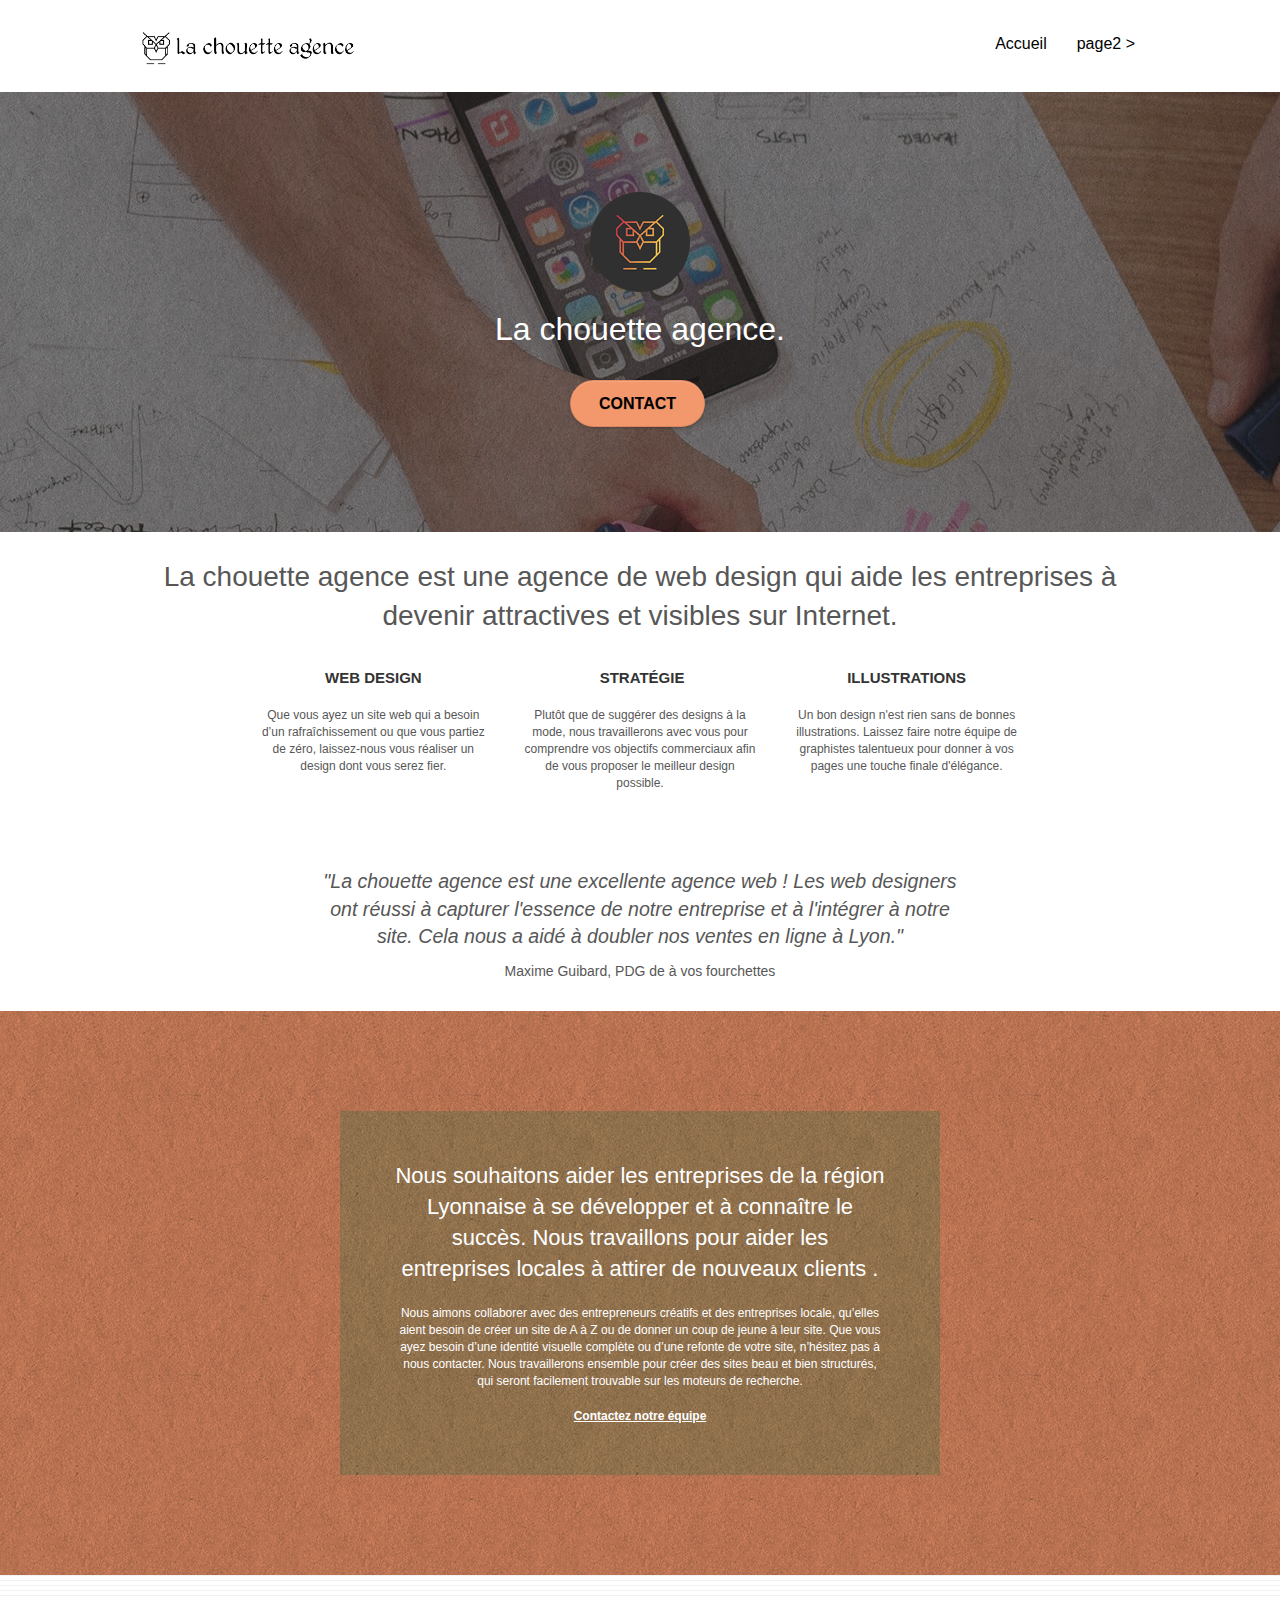
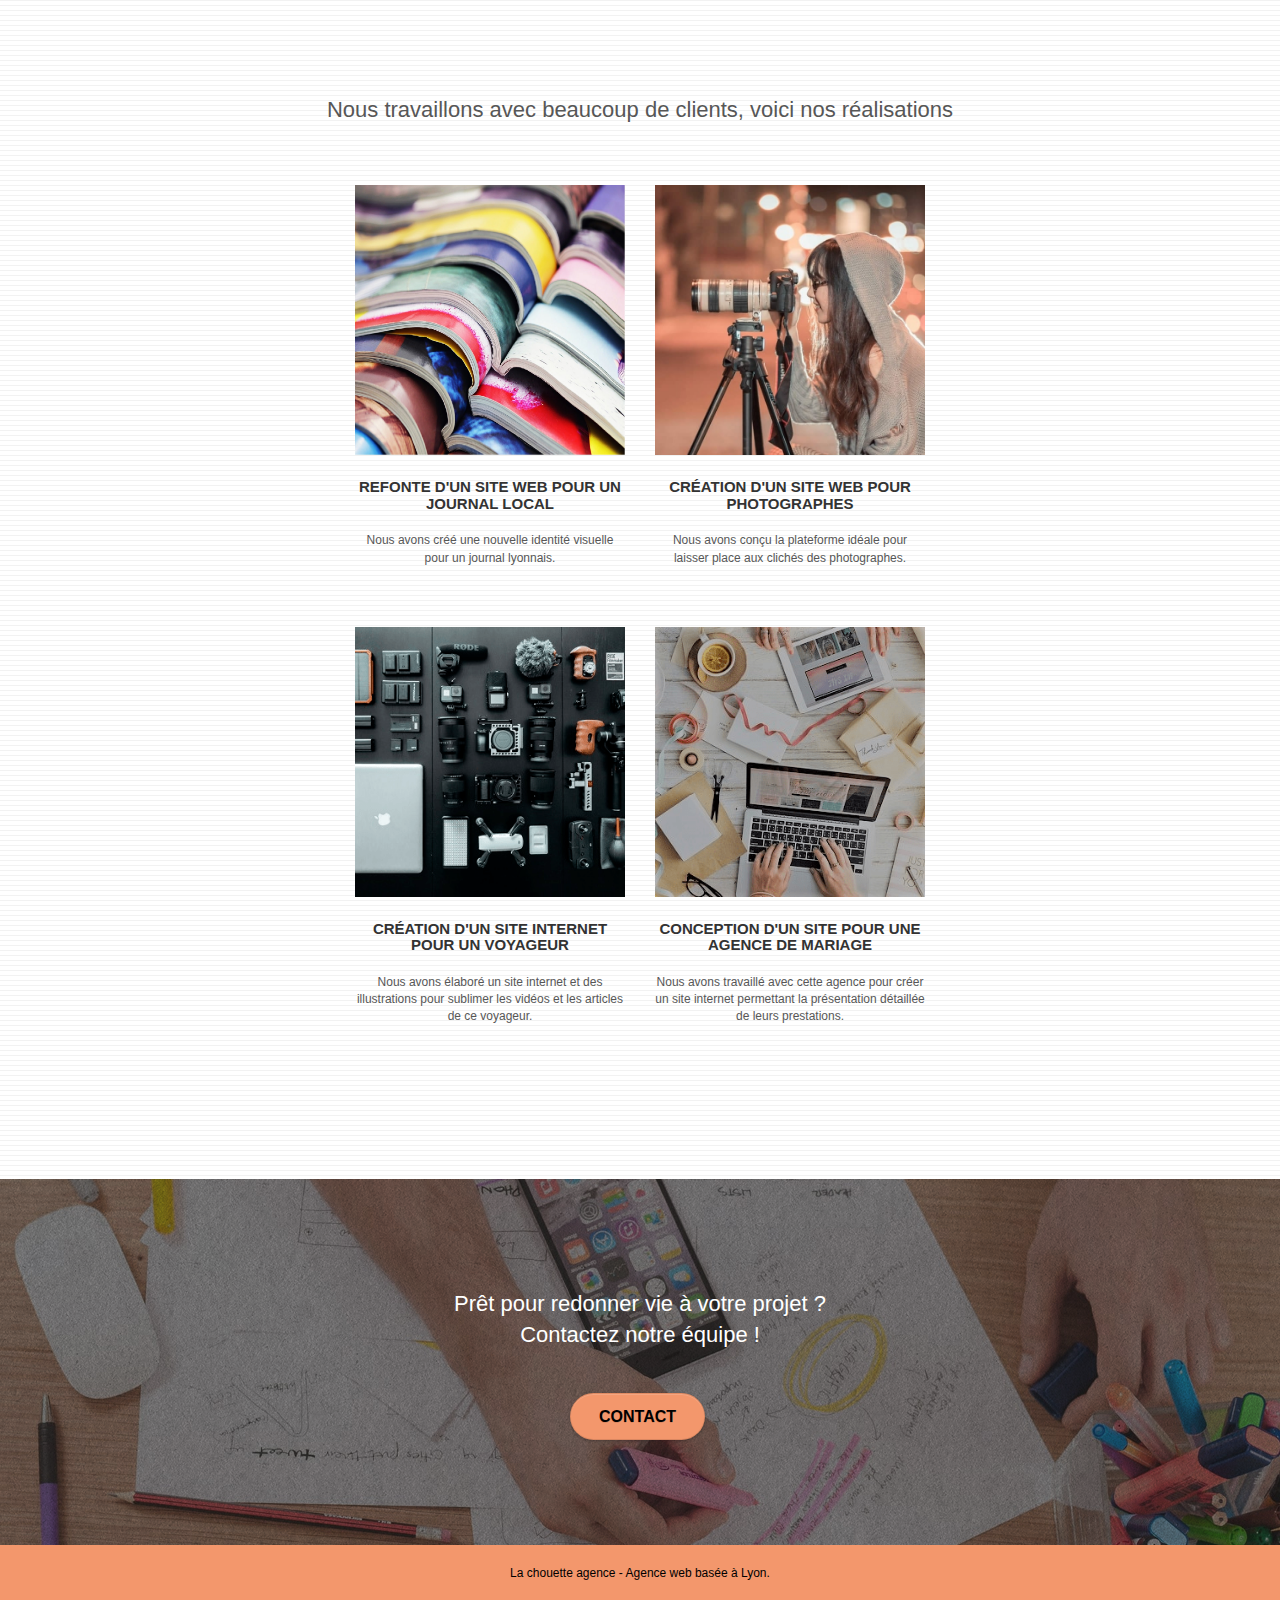
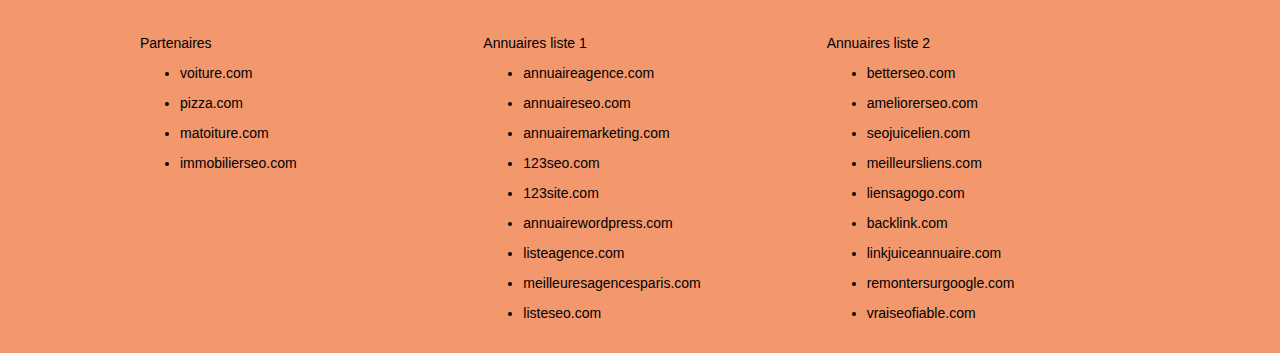
<file: index.html>
<!DOCTYPE html>
<html lang="fr">
  <head>
    <meta charset="utf-8" />
    <meta
      name="keywords"
      content="seo, google, site web, site internet, agence design paris, agence design, agence design,agence design,agence design,agence design,agence design,agence design,agence design,agence design"
    />
    <meta
      name="viewport"
      content="width=device-width, initial-scale=1.0, viewport-fit=cover"
    />
    <link rel="shortcut icon" type="image/png" href="favicon.jpg" />

    <link rel="stylesheet" type="text/css" href="./css/bootstrap.css" />
    <link rel="stylesheet" type="text/css" href="style.css" />
    <link
      rel="preload"
      rel="stylesheet"
      type="text/css"
      href="./css/font-awesome.css"
    />
    <link
      rel="preload"
      rel="stylesheet"
      type="text/css"
      href="./css/et-line.css"
    />

    <script src="./js/jquery-2.1.0.js" async></script>
    <script src="./js/bootstrap.js" async></script>
    <script src="./js/blocs.js" async></script>
    <script src="./js/jquery.touchSwipe.js" defer></script>
    <script src="./js/gmaps.js" async></script>
    <meta
      name="description"
      content="À la recherche d'une agence spécialisée en web design ? Ne cherchez plus ! La chouette agence est spécialisée en web design et création de sites web depuis + de 20 ans !"
    />
    <!-- Meta Description -->

    <title>Agence Web Design n°1 à Lyon | La chouette agence</title>

    <!-- Analytics -->

    <!-- Analytics END -->
  </head>
  <body>
    <!-- Principal conteneur -->
    <div class="page-container">
      <!-- bloc-0 -->
      <div class="bloc bgc-white l-bloc" id="bloc-0">
        <div class="container bloc-sm">
          <nav class="navbar row">
            <div class="navbar-header">
              <a class="navbar-brand" href="index.html"
                ><img
                  src="img/la-chouette-agence.png"
                  alt="paris web design logo agence web meilleure agence"
                  height="40"
              /></a>
              <button
                id="nav-toggle"
                type="button"
                class="ui-navbar-toggle navbar-toggle"
                data-toggle="collapse"
                data-target=".navbar-1"
              >
                <span class="sr-only">Toggle navigation</span
                ><span class="icon-bar"></span><span class="icon-bar"></span
                ><span class="icon-bar"></span>
              </button>
            </div>
            <div class="collapse navbar-collapse navbar-1 special-dropdown-nav">
              <ul class="site-navigation nav navbar-nav">
                <li>
                  <a href="index.html">Accueil</a>
                </li>
                <li></li>
                <li>
                  <a href="page2.html">page2 &gt;</a>
                </li>
              </ul>
            </div>
          </nav>
        </div>
      </div>
      <!-- bloc-0 END -->

      <!-- bloc-1-presentation -->
      <div
        class="
          bloc
          bgc-dark-slate-blue
          bg-banniere
          d-bloc
          bg-t-edge
          bloc-bg-texture
          texture-paper
          b-parallax
        "
        id="bloc-1-hero"
      >
        <div class="container bloc-lg">
          <div class="row tight-width-whitespace">
            <div class="col-sm-12">
              <img
                src="img/logo.png"
                class="center-block image-resize-mode"
                width="100"
                alt="La chouette agence, agence web paris, création logo paris"
              />
              <h1 class="text-center hero-bloc-text tc-white">
                La chouette agence.
              </h1>
              <div class="text-center">
                <a
                  href="page2.html"
                  class="
                    btn btn-lg btn-clean btn-rd
                    cta-hero
                    btn-atomic-tangerine
                  "
                  id="cta-hero"
                  >Contact</a
                >
              </div>
            </div>
          </div>
        </div>
      </div>
      <!-- bloc-1-presentation END -->

      <!-- bloc-2-services -->
      <div class="bloc bgc-white l-bloc" id="bloc-2-services">
        <div class="container">
          <div class="row">
            <div class="col-sm-12 text-center">
              <h2 class="description-title">
                La chouette agence est une agence de web design qui aide les
                entreprises à devenir attractives et visibles sur Internet.
              </h2>
            </div>
          </div>
          <div class="row voffset-lg med-width-whitespace">
            <div class="col-sm-4">
              <div class="text-center">
                <span
                  class="
                    et-icon-browser
                    sm-shadow
                    icon-dark-slate-blue
                    icons
                    icon-lg
                  "
                ></span>
              </div>
              <h3 class="mg-md text-center">Web design</h3>
              <p class="text-center">
                Que vous ayez un site web qui a besoin d&rsquo;un
                rafraîchissement ou que vous partiez de zéro, laissez-nous vous
                réaliser un design dont vous serez fier.
              </p>
            </div>
            <div class="col-sm-4">
              <div class="text-center">
                <span
                  class="
                    et-icon-presentation
                    sm-shadow
                    icon-dark-slate-blue
                    icons
                    icon-lg
                  "
                ></span>
              </div>
              <h3 class="mg-md text-center">&nbsp;Stratégie</h3>
              <p class="text-center">
                Plutôt que de suggérer des designs à la mode, nous travaillerons
                avec vous pour comprendre vos objectifs commerciaux afin de vous
                proposer le meilleur design possible.<br />
              </p>
            </div>
            <div class="col-sm-4">
              <div class="text-center">
                <span
                  class="
                    et-icon-edit
                    sm-shadow
                    icon-dark-slate-blue
                    icons
                    icon-lg
                  "
                ></span>
              </div>
              <h3 class="mg-md text-center">Illustrations</h3>
              <p class="text-center">
                Un bon design n'est rien sans de bonnes illustrations. Laissez
                faire notre équipe de graphistes talentueux pour donner à vos
                pages une touche finale d'élégance.
              </p>
            </div>
          </div>
          <div class="row voffset">
            <div class="col-xs-12 col-md-8 col-md-offset-2 text-center">
              <p class="citation">
                "La chouette agence est une excellente agence web ! Les web
                designers ont réussi à capturer l'essence de notre entreprise et
                à l'intégrer à notre site. Cela nous a aidé à doubler nos ventes
                en ligne à Lyon."
              </p>
              <p class="citation_author">
                Maxime Guibard, PDG de à vos fourchettes
              </p>
            </div>
          </div>
        </div>
      </div>
      <!-- bloc-2-services END -->

      <!-- bloc-3-what-i-do -->
      <div
        class="
          bloc
          tc-white
          bgc-atomic-tangerine
          bg-presentation
          d-bloc
          bloc-bg-texture
          texture-paper
          b-parallax
        "
        id="bloc-3-what-i-do"
      >
        <div class="container bloc-lg">
          <div class="row tight-width-whitespace black-background">
            <div class="col-sm-12">
              <h2 class="mg-md text-center tc-white">
                Nous souhaitons aider les entreprises de la région Lyonnaise à
                se développer et à connaître le succès. Nous travaillons pour
                aider les entreprises locales à attirer de nouveaux clients .<br />
              </h2>
              <p class="text-center white">
                Nous aimons collaborer avec des entrepreneurs créatifs et des
                entreprises locale, qu’elles aient besoin de créer un site de A
                à Z ou de donner un coup de jeune à leur site. Que vous ayez
                besoin d’une identité visuelle complète ou d’une refonte de
                votre site, n’hésitez pas à nous contacter. Nous travaillerons
                ensemble pour créer des sites beau et bien structurés, qui
                seront facilement trouvable sur les moteurs de recherche.
                <br /><br /><a class="ltc-white bold-link" href="page2.html"
                  >Contactez notre équipe</a
                ><br />
              </p>
            </div>
          </div>
        </div>
      </div>
      <!-- bloc-3-what-i-do END -->

      <!-- bloc-4-portfolio -->
      <div
        class="bloc bgc-white bg-lines-h2-bg bg-repeat l-bloc"
        id="bloc-4-portfolio"
      >
        <div class="container bloc-lg">
          <div class="row">
            <div class="col-sm-12 text-center">
              <h2>
                Nous travaillons avec beaucoup de clients, voici nos
                réalisations
              </h2>
            </div>
          </div>
          <div class="row tight-width-whitespace portfolio-row">
            <div class="col-sm-6">
              <a
                href="#"
                data-lightbox="img/1.jpg"
                data-gallery-id="gallery-1"
                data-caption="Refonte d'un site web pour un journal local"
                data-frame="snapshot-lb"
                ><img
                  src="img/1.jpg"
                  alt="paris web design logo agence web meilleure agence et refonte site web journal"
                  class="img-responsive portfolio-thumb"
              /></a>
              <h3 class="mg-md text-center">
                Refonte d'un site web pour un journal local
              </h3>
              <p class="text-center">
                Nous avons créé une nouvelle identité visuelle pour un journal
                lyonnais.
              </p>
            </div>
            <div class="col-sm-6">
              <a
                href="#"
                data-lightbox="img/2.jpg"
                data-gallery-id="gallery-1"
                data-caption="Création d'un site web pour photographes"
                data-frame="snapshot-lb"
                ><img
                  src="img/2.jpg"
                  class="img-responsive portfolio-thumb"
                  alt="paris web design logo agence web meilleure agence, Création d'un site web pour photographes"
              /></a>
              <h3 class="mg-md text-center">
                Création d'un site web pour photographes
              </h3>
              <p class="text-center">
                Nous avons conçu la plateforme idéale pour laisser place aux
                clichés des photographes.
              </p>
            </div>
          </div>
          <div class="row tight-width-whitespace portfolio-row">
            <div class="col-sm-6">
              <a
                href="#"
                data-lightbox="img/3.png"
                data-gallery-id="gallery-1"
                data-caption="Création d'un site internet pour un voyageur"
                data-frame="snapshot-lb"
                ><img
                  src="img/3.png"
                  class="img-responsive portfolio-thumb"
                  alt="paris web design logo agence web meilleure agence, Création d'un site web pour voyageur"
              /></a>
              <h3 class="mg-md text-center">
                Création d'un site internet pour un voyageur
              </h3>
              <p class="text-center">
                Nous avons élaboré un site internet et des illustrations pour
                sublimer les vidéos et les articles de ce voyageur.
              </p>
            </div>
            <div class="col-sm-6">
              <a
                href="#"
                data-lightbox="img/4.png"
                data-gallery-id="gallery-1"
                data-caption="Conception d'un site pour une agence de mariage"
                data-frame="snapshot-lb"
                ><img
                  src="img/4.png"
                  class="img-responsive portfolio-thumb"
                  alt="paris web design logo agence web meilleure agence, Création d'un site web pour agence de mariage"
              /></a>
              <h3 class="mg-md text-center">
                Conception d'un site pour une agence de mariage
              </h3>
              <p class="text-center">
                Nous avons travaillé avec cette agence pour créer un site
                internet permettant la présentation détaillée de leurs
                prestations.
              </p>
            </div>
          </div>
        </div>
      </div>
      <!-- bloc-4-portfolio END -->

      <!-- bloc-5-cta -->
      <div
        class="
          bloc
          bgc-dark-slate-blue
          bg-banniere
          d-bloc
          bloc-bg-texture
          texture-paper
        "
        id="bloc-5-cta"
      >
        <div class="container bloc-lg">
          <div class="row">
			  <div class="col-sm-12"><h2 class="mg-md text-center tc-white">
              Prêt pour redonner vie à votre projet ?<br />Contactez notre
              équipe !
            </h2></div>
            
            <div class="col-sm-12 text-center">
              <a
                href="page2.html"
                class="
                  btn btn-atomic-tangerine btn-clean btn-rd btn-lg
                  cta-hero
                "
                >Contact</a
              >
            </div>
          </div>
        </div>
      </div>
      <!-- bloc-5-cta END -->

      <!-- Footer - bloc-8 -->
      <div class="bloc bgc-atomic-tangerine d-bloc" id="bloc-8">
        <div class="container bloc-sm">
          <div class="row">
            <div class="col-sm-12">
              <p class="text-center black">
                La chouette agence - Agence web basée à Lyon.<br />
              </p>
              <div class="row row-no-gutters social">
                <div class="col-sm-3">
                  <div class="text-center">
                    <a class="social" href="index.html"
                      ><span class="fa fa-twitter icon-md"></span
                    ></a>
                  </div>
                </div>
                <div class="col-sm-3">
                  <div class="text-center">
                    <a class="social" href="index.html"
                      ><span class="fa fa-facebook icon-md"></span
                    ></a>
                  </div>
                </div>
                <div class="col-sm-3">
                  <div class="text-center">
                    <a class="social" href="index.html"
                      ><span class="fa fa-dribbble icon-md"></span
                    ></a>
                  </div>
                </div>
                <div class="col-sm-3">
                  <div class="text-center">
                    <a class="social" href="index.html"
                      ><span class="fa fa-instagram icon-md"></span
                    ></a>
                  </div>
                </div>
                <div class="keywords" style="color: #f3976c">
                  Agence web à paris, stratégie web, web design, illustrations,
                  design de site web, site web, web, internet, site internet,
                  site
                </div>
              </div>
              <div class="row">
                <div class="col-sm-4">
                  Partenaires
                  <ul>
                    <li><a href="voiture.com">voiture.com</a></li>
                    <li><a href="pizza.com">pizza.com</a></li>
                    <li><a href="matoiture.com">matoiture.com</a></li>
                    <li><a href="immobilierseo.com">immobilierseo.com</a></li>
                  </ul>
                </div>
                <div class="col-sm-4">
                  Annuaires liste 1
                  <ul>
                    <li><a href="annuaireagence.com">annuaireagence.com</a></li>
                    <li><a href="annuaireseo.com">annuaireseo.com</a></li>
                    <li>
                      <a href="annuairemarketing.com">annuairemarketing.com</a>
                    </li>
                    <li><a href="123seoture.com">123seo.com</a></li>
                    <li><a href="123site.com">123site.com</a></li>
                    <li>
                      <a href="annuairewordpress.com">annuairewordpress.com</a>
                    </li>
                    <li><a href="listeagence.com">listeagence.com</a></li>
                    <li>
                      <a href="meilleuresagencesparis.com"
                        >meilleuresagencesparis.com</a
                      >
                    </li>
                    <li><a href="listeseo.com">listeseo.com</a></li>
                  </ul>
                </div>
                <div class="col-sm-4">
                  Annuaires liste 2
                  <ul>
                    <li><a href="betterseo.com">betterseo.com</a></li>
                    <li><a href="ameliorerseo.com">ameliorerseo.com</a></li>
                    <li><a href="seojuicelien.com">seojuicelien.com</a></li>
                    <li><a href="meilleursliens.com">meilleursliens.com</a></li>
                    <li><a href="liensagogo.com">liensagogo.com</a></li>
                    <li><a href="backlink.com">backlink.com</a></li>
                    <li>
                      <a href="linkjuiceannuaire.com">linkjuiceannuaire.com</a>
                    </li>
                    <li>
                      <a href="remontersurgoogle.com">remontersurgoogle.com</a>
                    </li>
                    <li><a href="vraiseofiable.com">vraiseofiable.com</a></li>
                  </ul>
                </div>
              </div>
            </div>
          </div>
        </div>
      </div>
      <!-- Footer - bloc-8 END -->
    </div>
    <!-- Principal conteneur END -->
  </body>
</html>
</file>
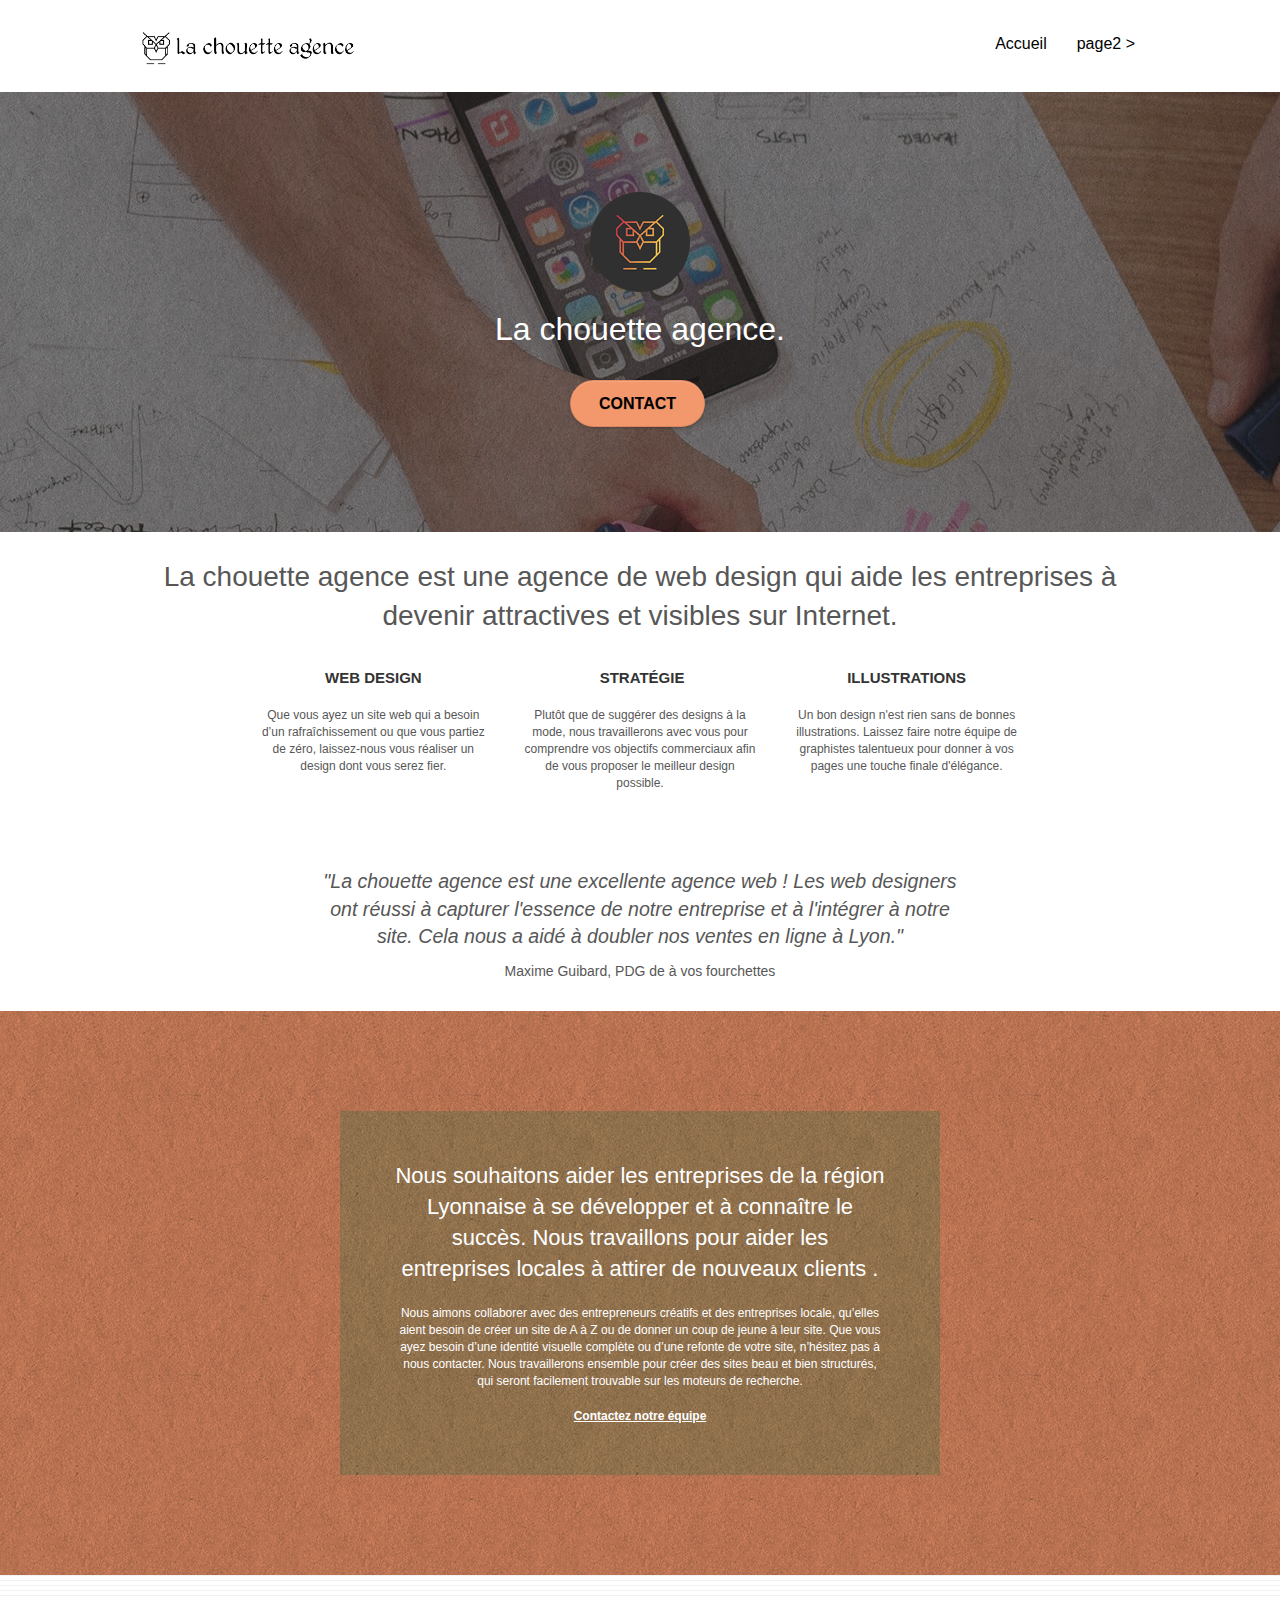
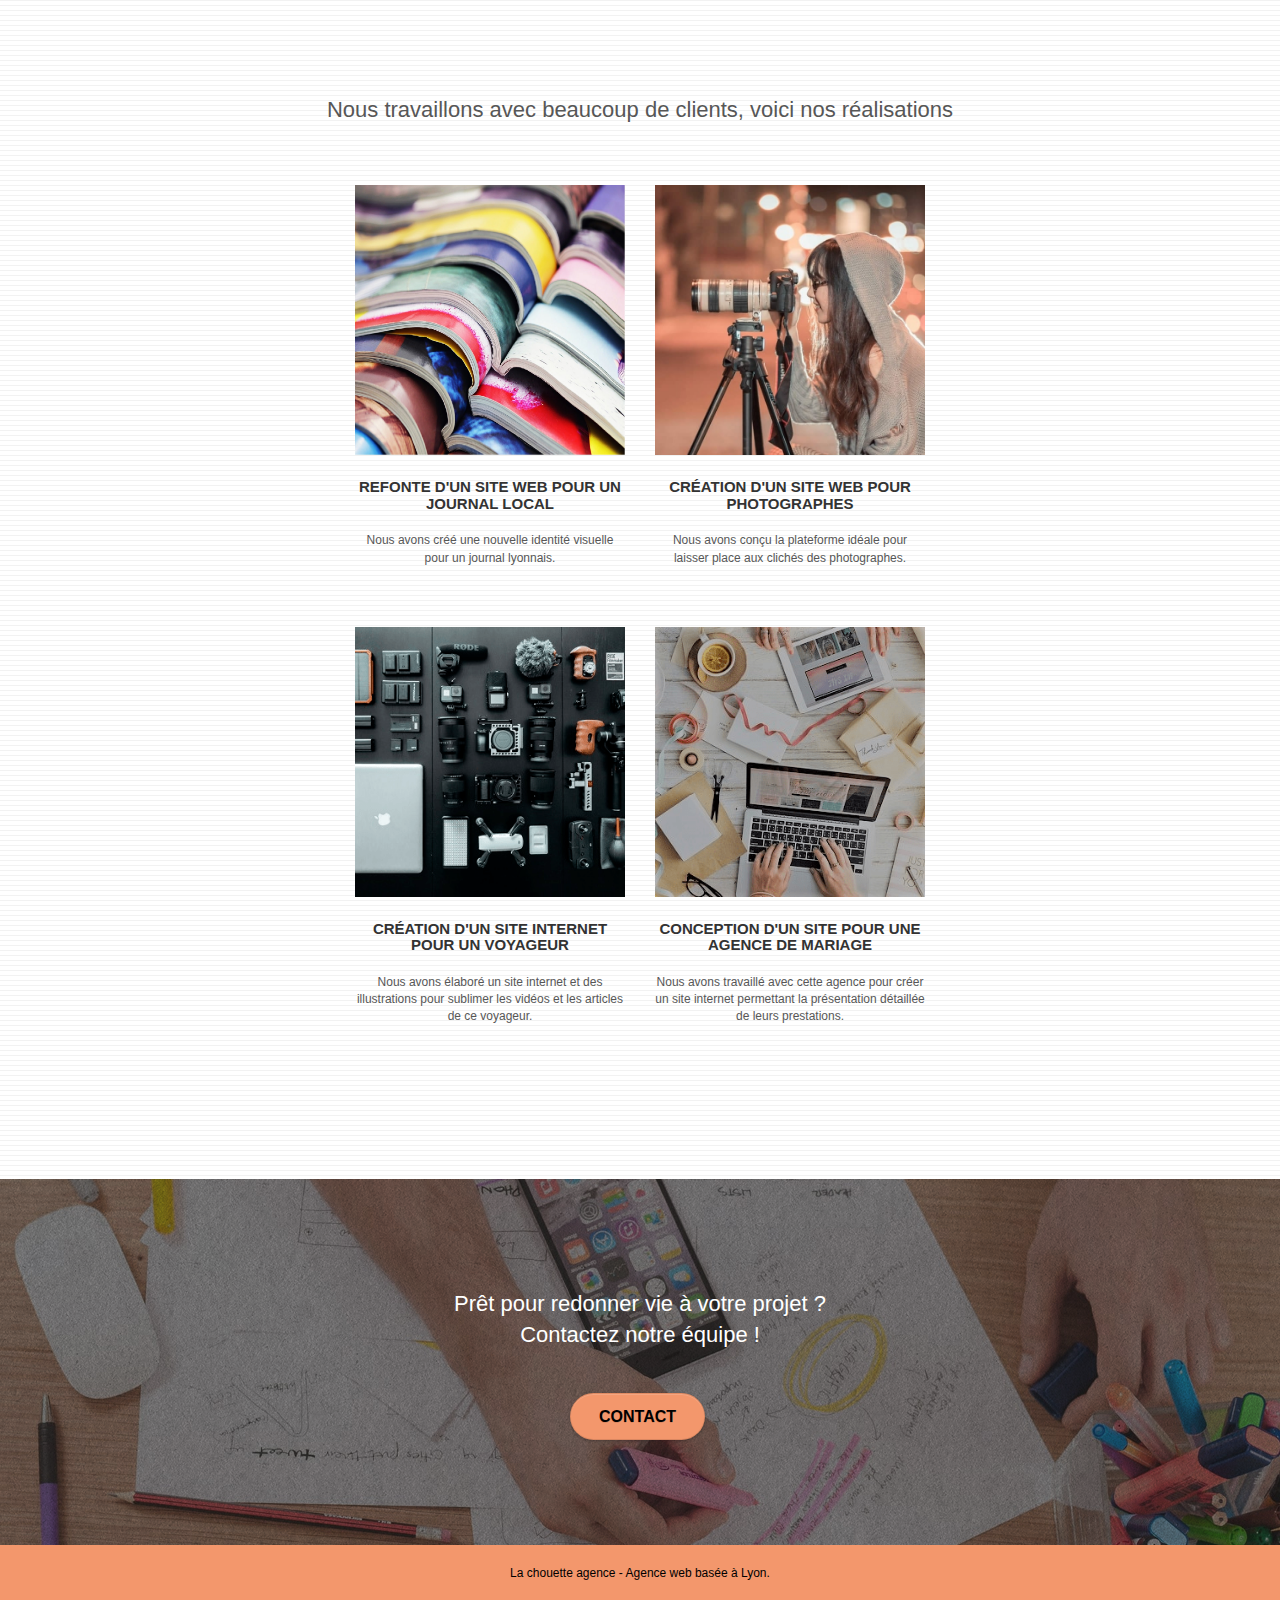
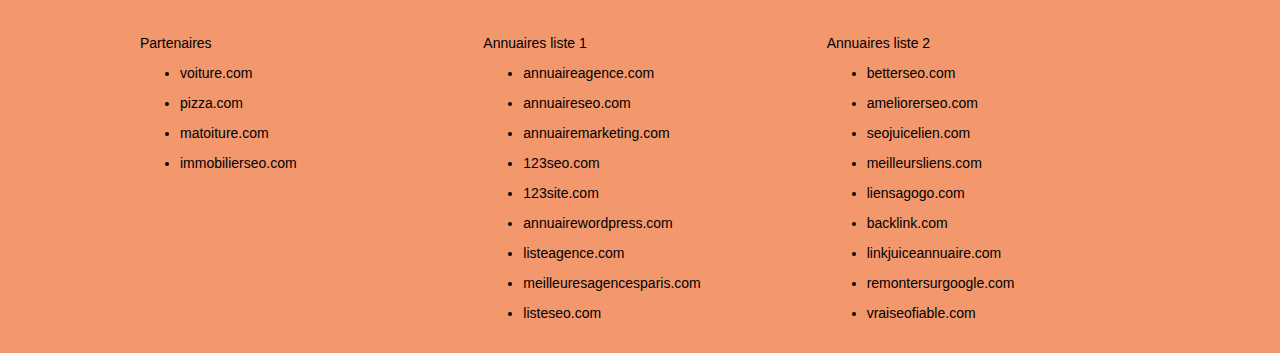
<file: index.critical.html>
<!DOCTYPE html>
<html lang="fr">
  <head>
    <meta charset="utf-8">
    <meta name="keywords" content="seo, google, site web, site internet, agence design paris, agence design, agence design,agence design,agence design,agence design,agence design,agence design,agence design,agence design">
    <meta name="viewport" content="width=device-width, initial-scale=1.0, viewport-fit=cover">
    <link rel="shortcut icon" type="image/png" href="favicon.jpg">

    <style>html{font-family:sans-serif;-webkit-text-size-adjust:100%;-ms-text-size-adjust:100%}body{margin:0}nav{display:block}a{background-color:transparent}h1{margin:.67em 0;font-size:2em}img{border:0}button{margin:0;font:inherit;color:inherit}button{overflow:visible}button{text-transform:none}button{-webkit-appearance:button}button::-moz-focus-inner{padding:0;border:0}*{-webkit-box-sizing:border-box;-moz-box-sizing:border-box;box-sizing:border-box}:after,:before{-webkit-box-sizing:border-box;-moz-box-sizing:border-box;box-sizing:border-box}html{font-size:10px}body{font-family:"Helvetica Neue",Helvetica,Arial,sans-serif;font-size:14px;line-height:1.42857143;color:#333;background-color:#fff}button{font-family:inherit;font-size:inherit;line-height:inherit}a{color:#337ab7;text-decoration:none}img{vertical-align:middle}.sr-only{position:absolute;width:1px;height:1px;padding:0;margin:-1px;overflow:hidden;clip:rect(0,0,0,0);border:0}h1,h2,h3{font-family:inherit;font-weight:500;line-height:1.1;color:inherit}h1,h2,h3{margin-top:20px;margin-bottom:10px}h1{font-size:36px}h2{font-size:30px}h3{font-size:24px}p{margin:0 0 10px}.text-center{text-align:center}ul{margin-top:0;margin-bottom:10px}.container{padding-right:15px;padding-left:15px;margin-right:auto;margin-left:auto}@media (min-width:768px){.container{width:750px}}@media (min-width:992px){.container{width:970px}}@media (min-width:1200px){.container{width:1170px}}.row{margin-right:-15px;margin-left:-15px}.col-md-8,.col-sm-12,.col-sm-4,.col-xs-12{position:relative;min-height:1px;padding-right:15px;padding-left:15px}.col-xs-12{float:left}.col-xs-12{width:100%}@media (min-width:768px){.col-sm-12,.col-sm-4{float:left}.col-sm-12{width:100%}.col-sm-4{width:33.33333333%}}@media (min-width:992px){.col-md-8{float:left}.col-md-8{width:66.66666667%}.col-md-offset-2{margin-left:16.66666667%}}.btn{display:inline-block;padding:6px 12px;margin-bottom:0;font-size:14px;font-weight:400;line-height:1.42857143;text-align:center;white-space:nowrap;vertical-align:middle;-ms-touch-action:manipulation;touch-action:manipulation;background-image:none;border:1px solid transparent;border-radius:4px}.btn-lg{padding:10px 16px;font-size:18px;line-height:1.3333333;border-radius:6px}.collapse{display:none}.nav{padding-left:0;margin-bottom:0;list-style:none}.nav>li{position:relative;display:block}.nav>li>a{position:relative;display:block;padding:10px 15px}.navbar{position:relative;min-height:50px;margin-bottom:20px;border:1px solid transparent}@media (min-width:768px){.navbar{border-radius:4px}}@media (min-width:768px){.navbar-header{float:left}}.navbar-collapse{padding-right:15px;padding-left:15px;overflow-x:visible;-webkit-overflow-scrolling:touch;border-top:1px solid transparent;-webkit-box-shadow:inset 0 1px 0 rgba(255,255,255,.1);box-shadow:inset 0 1px 0 rgba(255,255,255,.1)}@media (min-width:768px){.navbar-collapse{width:auto;border-top:0;-webkit-box-shadow:none;box-shadow:none}.navbar-collapse.collapse{display:block!important;height:auto!important;padding-bottom:0;overflow:visible!important}}.navbar-brand{float:left;height:50px;padding:15px 15px;font-size:18px;line-height:20px}.navbar-brand>img{display:block}.navbar-toggle{position:relative;float:right;padding:9px 10px;margin-top:8px;margin-right:15px;margin-bottom:8px;background-color:transparent;background-image:none;border:1px solid transparent;border-radius:4px}.navbar-toggle .icon-bar{display:block;width:22px;height:2px;border-radius:1px}.navbar-toggle .icon-bar+.icon-bar{margin-top:4px}@media (min-width:768px){.navbar-toggle{display:none}}.navbar-nav{margin:7.5px -15px}.navbar-nav>li>a{padding-top:10px;padding-bottom:10px;line-height:20px}@media (min-width:768px){.navbar-nav{float:left;margin:0}.navbar-nav>li{float:left}.navbar-nav>li>a{padding-top:15px;padding-bottom:15px}}.container:after,.container:before,.nav:after,.nav:before,.navbar-collapse:after,.navbar-collapse:before,.navbar-header:after,.navbar-header:before,.navbar:after,.navbar:before,.row:after,.row:before{display:table;content:" "}.container:after,.nav:after,.navbar-collapse:after,.navbar-header:after,.navbar:after,.row:after{clear:both}.center-block{display:block;margin-right:auto;margin-left:auto}@-ms-viewport{width:device-width}body{margin:0;padding:0;background:#fff;overflow-x:hidden;-webkit-font-smoothing:antialiased;-moz-osx-font-smoothing:grayscale}li{margin:10px 0}a,button{outline:0!important}.description-title{margin:25px 0;font-size:2em}.citation{font-size:1.4em;font-style:italic;margin-top:35px}.bloc{width:100%;clear:both;background:50% 50% no-repeat;padding:0 50px;-webkit-background-size:cover;-moz-background-size:cover;-o-background-size:cover;background-size:cover;position:relative}.bloc .container{padding-left:0;padding-right:0}.bloc-lg{padding:100px 50px}.bloc-sm{padding:20px 50px}.bg-t-edge{-webkit-background-size:auto!important;-moz-background-size:auto!important;-o-background-size:auto!important;background-size:auto!important}.bg-t-edge{background:top no-repeat}.bloc-bg-texture::before{content:"";background-size:2px 2px;position:absolute;top:0;bottom:0;left:0;right:0}.texture-paper::before{background:url(img/texture-paper.png);background-size:280px 280px}.b-parallax{background-attachment:fixed}.d-bloc{color:rgba(255,255,255,.7)}.l-bloc{color:rgba(0,0,0,.5)}.l-bloc .navbar a,.l-bloc .navbar-brand{color:rgba(0,0,0,.6)}.l-bloc .navbar-toggle .icon-bar{color:rgba(0,0,0,.6)}.voffset{margin-top:30px}.voffset-lg{margin-top:80px}#bloc-1-hero h1{font-size:32px}.navbar{margin-bottom:0;z-index:1}.navbar-brand{height:auto;padding:3px 15px;font-size:25px;font-weight:400;font-weight:600;line-height:44px}.navbar-brand img{max-height:200px;margin:0 5px 0 0;display:inline}.navbar .nav{padding-top:2px;margin-right:-16px;float:right;z-index:1}.nav>li{float:left;margin-top:4px;font-size:16px}.navbar-toggle{margin:10px 10px 0 0;border:0}.navbar-toggle .icon-bar{background-color:rgba(0,0,0,.5);width:26px}@media (min-width:768px){.site-navigation{position:absolute;top:50%;right:20px;transform:translate(0,-50%);-webkit-transform:translateY(-50%)}}.mg-md{margin-top:10px;margin-bottom:20px}.btn{margin:0 5px 5px 0}button{outline:0!important}.btn-rd{border-radius:40px}.btn-clean{border:1px solid rgba(0,0,0,.08);border-bottom-color:rgba(0,0,0,.1);text-shadow:0 1px 0 rgba(0,0,1,.1);box-shadow:0 1px 3px rgba(0,0,1,.25),inset 0 1px 0 0 rgba(255,255,255,.15)}.icon-lg{font-size:60px!important}.sm-shadow{text-shadow:0 1px 2px rgba(0,0,0,.3)}.btn,a,h1,h2,h3,p{font-family:helvetica;font-weight:400;color:#575757!important}.container{max-width:1000px}.hero-bloc-text{font-size:38px}p{font-size:12px}.tight-width-whitespace{max-width:600px;margin:auto auto auto auto}.cta-hero{margin-top:22px;color:#fff!important;text-transform:uppercase;padding:12px 28px 12px 28px;font-size:16px;font-weight:700}h2{font-size:22px;line-height:1.4em}h3{font-size:15px;text-transform:uppercase;font-weight:700;color:#333!important}.med-width-whitespace{max-width:800px;margin:auto auto auto auto;box-shadow:0 0 0 #000}h1{color:#333!important}.icons{margin-bottom:14px;margin-top:24px}li>a{color:#000!important}.bgc-white{background-color:#fff}.bgc-dark-slate-blue{background-color:#364577}.tc-white{color:#fff!important}.btn-atomic-tangerine{background:#f3976c;color:#000!important}.icon-dark-slate-blue{color:#364577!important;border-color:#364577!important}.bg-banniere{background-image:url(img/la-chouette-agence-banniere.jpg)}@media (max-width:1024px){.bloc{padding-left:20px;padding-right:20px}}@media (max-width:992px) and (min-width:768px){.navbar .nav{max-width:80%}}@media only screen and (min-width:768px) and (max-width:1024px) and (orientation:landscape){.b-parallax{background-attachment:scroll}}@media only screen and (min-width:1024px) and (max-width:1366px) and (-webkit-min-pixel-ratio:1.5){.b-parallax{background-attachment:scroll}}@media (max-width:991px){.container{width:100%}.b-parallax{background-attachment:scroll}.page-container{overflow-x:hidden;position:relative}}@media (max-width:767px){.page-container{overflow-x:hidden;position:relative}h1,h2,h3,p{padding-left:10px!important;padding-right:10px!important}.b-parallax{background-attachment:scroll}.navbar .nav{padding-top:0;border-top:1px solid rgba(0,0,0,.2);float:none!important}.navbar.row{margin-left:0;margin-right:0}.site-navigation{position:inherit;transform:none;-webkit-transform:none;-ms-transform:none}.nav>li{margin-top:0;border-bottom:1px solid rgba(0,0,0,.1);background:rgba(0,0,0,.05);text-align:left;padding-left:15px;width:100%}.navbar-collapse{padding:0;overflow-x:hidden;-webkit-box-shadow:none;box-shadow:none}.navbar-brand img{max-height:40px;width:auto}.bloc{padding-left:0;padding-right:0}.bloc-lg{padding:40px 0}.bloc-sm{padding-left:0;padding-right:0}.voffset{margin-top:5px}.voffset-lg{margin-top:30px}}@media (max-width:400px){.bloc{padding-left:0;padding-right:0}}</style>
    <link rel="stylesheet" type="text/css" href="./css/bootstrap.css" media="print" onload="this.media='all'">
    <link rel="stylesheet" type="text/css" href="style.css" media="print" onload="this.media='all'">
    <link rel="preload" type="text/css" href="./css/font-awesome.css">
    <link rel="preload" type="text/css" href="./css/et-line.css">

    <script src="./js/jquery-2.1.0.js" async=""></script>
    <script src="./js/bootstrap.js" async=""></script>
    <script src="./js/blocs.js" async=""></script>
    <script src="./js/jquery.touchSwipe.js" defer=""></script>
    <script src="./js/gmaps.js" async=""></script>
    <meta name="description" content="À la recherche d'une agence spécialisée en web design ? Ne cherchez plus ! La chouette agence est spécialisée en web design et création de sites web depuis + de 20 ans !">
    <!-- Meta Description -->

    <title>Agence Web Design n°1 à Lyon | La chouette agence</title>

    <!-- Analytics -->

    <!-- Analytics END -->
  </head>
  <body>
    <!-- Principal conteneur -->
    <div class="page-container">
      <!-- bloc-0 -->
      <div class="bloc bgc-white l-bloc" id="bloc-0">
        <div class="container bloc-sm">
          <nav class="navbar row">
            <div class="navbar-header">
              <a class="navbar-brand" href="index.html"
                ><img
                  src="img/la-chouette-agence.png"
                  alt="paris web design logo agence web meilleure agence"
                  height="40"
              /></a>
              <button
                id="nav-toggle"
                type="button"
                class="ui-navbar-toggle navbar-toggle"
                data-toggle="collapse"
                data-target=".navbar-1"
              >
                <span class="sr-only">Toggle navigation</span
                ><span class="icon-bar"></span><span class="icon-bar"></span
                ><span class="icon-bar"></span>
              </button>
            </div>
            <div class="collapse navbar-collapse navbar-1 special-dropdown-nav">
              <ul class="site-navigation nav navbar-nav">
                <li>
                  <a href="index.html">Accueil</a>
                </li>
                <li></li>
                <li>
                  <a href="page2.html">page2 &gt;</a>
                </li>
              </ul>
            </div>
          </nav>
        </div>
      </div>
      <!-- bloc-0 END -->

      <!-- bloc-1-presentation -->
      <div
        class="
          bloc
          bgc-dark-slate-blue
          bg-banniere
          d-bloc
          bg-t-edge
          bloc-bg-texture
          texture-paper
          b-parallax
        "
        id="bloc-1-hero"
      >
        <div class="container bloc-lg">
          <div class="row tight-width-whitespace">
            <div class="col-sm-12">
              <img
                src="img/logo.png"
                class="center-block image-resize-mode"
                width="100"
                alt="La chouette agence, agence web paris, création logo paris"
              />
              <h1 class="text-center hero-bloc-text tc-white">
                La chouette agence.
              </h1>
              <div class="text-center">
                <a
                  href="page2.html"
                  class="
                    btn btn-lg btn-clean btn-rd
                    cta-hero
                    btn-atomic-tangerine
                  "
                  id="cta-hero"
                  >Contact</a
                >
              </div>
            </div>
          </div>
        </div>
      </div>
      <!-- bloc-1-presentation END -->

      <!-- bloc-2-services -->
      <div class="bloc bgc-white l-bloc" id="bloc-2-services">
        <div class="container">
          <div class="row">
            <div class="col-sm-12 text-center">
              <h2 class="description-title">
                La chouette agence est une agence de web design qui aide les
                entreprises à devenir attractives et visibles sur Internet.
              </h2>
            </div>
          </div>
          <div class="row voffset-lg med-width-whitespace">
            <div class="col-sm-4">
              <div class="text-center">
                <span
                  class="
                    et-icon-browser
                    sm-shadow
                    icon-dark-slate-blue
                    icons
                    icon-lg
                  "
                ></span>
              </div>
              <h3 class="mg-md text-center">Web design</h3>
              <p class="text-center">
                Que vous ayez un site web qui a besoin d&rsquo;un
                rafraîchissement ou que vous partiez de zéro, laissez-nous vous
                réaliser un design dont vous serez fier.
              </p>
            </div>
            <div class="col-sm-4">
              <div class="text-center">
                <span
                  class="
                    et-icon-presentation
                    sm-shadow
                    icon-dark-slate-blue
                    icons
                    icon-lg
                  "
                ></span>
              </div>
              <h3 class="mg-md text-center">&nbsp;Stratégie</h3>
              <p class="text-center">
                Plutôt que de suggérer des designs à la mode, nous travaillerons
                avec vous pour comprendre vos objectifs commerciaux afin de vous
                proposer le meilleur design possible.<br />
              </p>
            </div>
            <div class="col-sm-4">
              <div class="text-center">
                <span
                  class="
                    et-icon-edit
                    sm-shadow
                    icon-dark-slate-blue
                    icons
                    icon-lg
                  "
                ></span>
              </div>
              <h3 class="mg-md text-center">Illustrations</h3>
              <p class="text-center">
                Un bon design n'est rien sans de bonnes illustrations. Laissez
                faire notre équipe de graphistes talentueux pour donner à vos
                pages une touche finale d'élégance.
              </p>
            </div>
          </div>
          <div class="row voffset">
            <div class="col-xs-12 col-md-8 col-md-offset-2 text-center">
              <p class="citation">
                "La chouette agence est une excellente agence web ! Les web
                designers ont réussi à capturer l'essence de notre entreprise et
                à l'intégrer à notre site. Cela nous a aidé à doubler nos ventes
                en ligne à Lyon."
              </p>
              <p class="citation_author">
                Maxime Guibard, PDG de à vos fourchettes
              </p>
            </div>
          </div>
        </div>
      </div>
      <!-- bloc-2-services END -->

      <!-- bloc-3-what-i-do -->
      <div
        class="
          bloc
          tc-white
          bgc-atomic-tangerine
          bg-presentation
          d-bloc
          bloc-bg-texture
          texture-paper
          b-parallax
        "
        id="bloc-3-what-i-do"
      >
        <div class="container bloc-lg">
          <div class="row tight-width-whitespace black-background">
            <div class="col-sm-12">
              <h2 class="mg-md text-center tc-white">
                Nous souhaitons aider les entreprises de la région Lyonnaise à
                se développer et à connaître le succès. Nous travaillons pour
                aider les entreprises locales à attirer de nouveaux clients .<br />
              </h2>
              <p class="text-center white">
                Nous aimons collaborer avec des entrepreneurs créatifs et des
                entreprises locale, qu’elles aient besoin de créer un site de A
                à Z ou de donner un coup de jeune à leur site. Que vous ayez
                besoin d’une identité visuelle complète ou d’une refonte de
                votre site, n’hésitez pas à nous contacter. Nous travaillerons
                ensemble pour créer des sites beau et bien structurés, qui
                seront facilement trouvable sur les moteurs de recherche.
                <br /><br /><a class="ltc-white bold-link" href="page2.html"
                  >Contactez notre équipe</a
                ><br />
              </p>
            </div>
          </div>
        </div>
      </div>
      <!-- bloc-3-what-i-do END -->

      <!-- bloc-4-portfolio -->
      <div
        class="bloc bgc-white bg-lines-h2-bg bg-repeat l-bloc"
        id="bloc-4-portfolio"
      >
        <div class="container bloc-lg">
          <div class="row">
            <div class="col-sm-12 text-center">
              <h2>
                Nous travaillons avec beaucoup de clients, voici nos
                réalisations
              </h2>
            </div>
          </div>
          <div class="row tight-width-whitespace portfolio-row">
            <div class="col-sm-6">
              <a
                href="#"
                data-lightbox="img/1.jpg"
                data-gallery-id="gallery-1"
                data-caption="Refonte d'un site web pour un journal local"
                data-frame="snapshot-lb"
                ><img
                  src="img/1.jpg"
                  alt="paris web design logo agence web meilleure agence et refonte site web journal"
                  class="img-responsive portfolio-thumb"
              /></a>
              <h3 class="mg-md text-center">
                Refonte d'un site web pour un journal local
              </h3>
              <p class="text-center">
                Nous avons créé une nouvelle identité visuelle pour un journal
                lyonnais.
              </p>
            </div>
            <div class="col-sm-6">
              <a
                href="#"
                data-lightbox="img/2.jpg"
                data-gallery-id="gallery-1"
                data-caption="Création d'un site web pour photographes"
                data-frame="snapshot-lb"
                ><img
                  src="img/2.jpg"
                  class="img-responsive portfolio-thumb"
                  alt="paris web design logo agence web meilleure agence, Création d'un site web pour photographes"
              /></a>
              <h3 class="mg-md text-center">
                Création d'un site web pour photographes
              </h3>
              <p class="text-center">
                Nous avons conçu la plateforme idéale pour laisser place aux
                clichés des photographes.
              </p>
            </div>
          </div>
          <div class="row tight-width-whitespace portfolio-row">
            <div class="col-sm-6">
              <a
                href="#"
                data-lightbox="img/3.png"
                data-gallery-id="gallery-1"
                data-caption="Création d'un site internet pour un voyageur"
                data-frame="snapshot-lb"
                ><img
                  src="img/3.png"
                  class="img-responsive portfolio-thumb"
                  alt="paris web design logo agence web meilleure agence, Création d'un site web pour voyageur"
              /></a>
              <h3 class="mg-md text-center">
                Création d'un site internet pour un voyageur
              </h3>
              <p class="text-center">
                Nous avons élaboré un site internet et des illustrations pour
                sublimer les vidéos et les articles de ce voyageur.
              </p>
            </div>
            <div class="col-sm-6">
              <a
                href="#"
                data-lightbox="img/4.png"
                data-gallery-id="gallery-1"
                data-caption="Conception d'un site pour une agence de mariage"
                data-frame="snapshot-lb"
                ><img
                  src="img/4.png"
                  class="img-responsive portfolio-thumb"
                  alt="paris web design logo agence web meilleure agence, Création d'un site web pour agence de mariage"
              /></a>
              <h3 class="mg-md text-center">
                Conception d'un site pour une agence de mariage
              </h3>
              <p class="text-center">
                Nous avons travaillé avec cette agence pour créer un site
                internet permettant la présentation détaillée de leurs
                prestations.
              </p>
            </div>
          </div>
        </div>
      </div>
      <!-- bloc-4-portfolio END -->

      <!-- bloc-5-cta -->
      <div
        class="
          bloc
          bgc-dark-slate-blue
          bg-banniere
          d-bloc
          bloc-bg-texture
          texture-paper
        "
        id="bloc-5-cta"
      >
        <div class="container bloc-lg">
          <div class="row">
			  <div class="col-sm-12"><h2 class="mg-md text-center tc-white">
              Prêt pour redonner vie à votre projet ?<br />Contactez notre
              équipe !
            </h2></div>
            
            <div class="col-sm-12 text-center">
              <a
                href="page2.html"
                class="
                  btn btn-atomic-tangerine btn-clean btn-rd btn-lg
                  cta-hero
                "
                >Contact</a
              >
            </div>
          </div>
        </div>
      </div>
      <!-- bloc-5-cta END -->

      <!-- Footer - bloc-8 -->
      <div class="bloc bgc-atomic-tangerine d-bloc" id="bloc-8">
        <div class="container bloc-sm">
          <div class="row">
            <div class="col-sm-12">
              <p class="text-center black">
                La chouette agence - Agence web basée à Lyon.<br />
              </p>
              <div class="row row-no-gutters social">
                <div class="col-sm-3">
                  <div class="text-center">
                    <a class="social" href="index.html"
                      ><span class="fa fa-twitter icon-md"></span
                    ></a>
                  </div>
                </div>
                <div class="col-sm-3">
                  <div class="text-center">
                    <a class="social" href="index.html"
                      ><span class="fa fa-facebook icon-md"></span
                    ></a>
                  </div>
                </div>
                <div class="col-sm-3">
                  <div class="text-center">
                    <a class="social" href="index.html"
                      ><span class="fa fa-dribbble icon-md"></span
                    ></a>
                  </div>
                </div>
                <div class="col-sm-3">
                  <div class="text-center">
                    <a class="social" href="index.html"
                      ><span class="fa fa-instagram icon-md"></span
                    ></a>
                  </div>
                </div>
                <div class="keywords" style="color: #f3976c">
                  Agence web à paris, stratégie web, web design, illustrations,
                  design de site web, site web, web, internet, site internet,
                  site
                </div>
              </div>
              <div class="row">
                <div class="col-sm-4">
                  Partenaires
                  <ul>
                    <li><a href="voiture.com">voiture.com</a></li>
                    <li><a href="pizza.com">pizza.com</a></li>
                    <li><a href="matoiture.com">matoiture.com</a></li>
                    <li><a href="immobilierseo.com">immobilierseo.com</a></li>
                  </ul>
                </div>
                <div class="col-sm-4">
                  Annuaires liste 1
                  <ul>
                    <li><a href="annuaireagence.com">annuaireagence.com</a></li>
                    <li><a href="annuaireseo.com">annuaireseo.com</a></li>
                    <li>
                      <a href="annuairemarketing.com">annuairemarketing.com</a>
                    </li>
                    <li><a href="123seoture.com">123seo.com</a></li>
                    <li><a href="123site.com">123site.com</a></li>
                    <li>
                      <a href="annuairewordpress.com">annuairewordpress.com</a>
                    </li>
                    <li><a href="listeagence.com">listeagence.com</a></li>
                    <li>
                      <a href="meilleuresagencesparis.com"
                        >meilleuresagencesparis.com</a
                      >
                    </li>
                    <li><a href="listeseo.com">listeseo.com</a></li>
                  </ul>
                </div>
                <div class="col-sm-4">
                  Annuaires liste 2
                  <ul>
                    <li><a href="betterseo.com">betterseo.com</a></li>
                    <li><a href="ameliorerseo.com">ameliorerseo.com</a></li>
                    <li><a href="seojuicelien.com">seojuicelien.com</a></li>
                    <li><a href="meilleursliens.com">meilleursliens.com</a></li>
                    <li><a href="liensagogo.com">liensagogo.com</a></li>
                    <li><a href="backlink.com">backlink.com</a></li>
                    <li>
                      <a href="linkjuiceannuaire.com">linkjuiceannuaire.com</a>
                    </li>
                    <li>
                      <a href="remontersurgoogle.com">remontersurgoogle.com</a>
                    </li>
                    <li><a href="vraiseofiable.com">vraiseofiable.com</a></li>
                  </ul>
                </div>
              </div>
            </div>
          </div>
        </div>
      </div>
      <!-- Footer - bloc-8 END -->
    </div>
    <!-- Principal conteneur END -->
    <noscript><link rel="stylesheet" type="text/css" href="./css/bootstrap.css"></noscript>
    <noscript><link rel="stylesheet" type="text/css" href="style.css"></noscript>
  </body>
</html>
</file>
<file: style.css>
body{margin:0;padding:0;background:#fff;overflow-x:hidden;-webkit-font-smoothing:antialiased;-moz-osx-font-smoothing:grayscale}li{margin:10px 0}a,button{transition:all 0.3s ease-in-out;outline:none!important}a:hover{text-decoration:none;cursor:pointer}.description-title{margin:25px 0;font-size:2em}.citation{font-size:1.4em;font-style:italic;margin-top:35px}.citation_author{font-size:1em;margin-top:0;margin-bottom:30px}#page-loading-blocs-notifaction{position:fixed;top:0;bottom:0;width:100%;z-index:100000;background:#fff url(img/pageload-spinner.gif) no-repeat center center}.bloc{width:100%;clear:both;background:50% 50% no-repeat;padding:0 50px;-webkit-background-size:cover;-moz-background-size:cover;-o-background-size:cover;background-size:cover;position:relative}.bloc .container{padding-left:0;padding-right:0}.bloc-lg{padding:100px 50px}.bloc-md{padding:50px}.bloc-sm{padding:20px 50px}.bg-center,.bg-l-edge,.bg-r-edge,.bg-t-edge,.bg-b-edge,.bg-tl-edge,.bg-bl-edge,.bg-tr-edge,.bg-br-edge,.bg-repeat{-webkit-background-size:auto!important;-moz-background-size:auto!important;-o-background-size:auto!important;background-size:auto!important}.bg-repeat{background:repeat}.bg-t-edge{background:top no-repeat}.bloc-bg-texture::before{content:"";background-size:2px 2px;position:absolute;top:0;bottom:0;left:0;right:0}.texture-paper::before{background:url(img/texture-paper.png);background-size:280px 280px}.b-parallax{background-attachment:fixed}.d-bloc{color:rgba(255,255,255,.7)}.d-bloc button:hover{color:rgba(255,255,255,.9)}.d-bloc .icon-round,.d-bloc .icon-square,.d-bloc .icon-rounded,.d-bloc .icon-semi-rounded-a,.d-bloc .icon-semi-rounded-b{border-color:rgba(255,255,255,.9)}.d-bloc .divider-h span{border-color:rgba(255,255,255,.2)}.d-bloc .a-btn,.d-bloc .navbar a,.d-bloc .navbar-brand,.d-bloc a .icon-sm,.d-bloc a .icon-md,.d-bloc a .icon-lg,.d-bloc a .icon-xl,.d-bloc h1 a,.d-bloc h2 a,.d-bloc h3 a,.d-bloc h4 a,.d-bloc h5 a,.d-bloc h6 a,.d-bloc p a{color:rgba(255,255,255,.6)}.d-bloc .a-btn:hover,.d-bloc .navbar a:hover,.d-bloc .navbar-brand:hover,.d-bloc a:hover .icon-sm,.d-bloc a:hover .icon-md,.d-bloc a:hover .icon-lg,.d-bloc a:hover .icon-xl,.d-bloc h1 a:hover,.d-bloc h2 a:hover,.d-bloc h3 a:hover,.d-bloc h4 a:hover,.d-bloc h5 a:hover,.d-bloc h6 a:hover,.d-bloc p a:hover{color:rgba(255,255,255,1)}.d-bloc .navbar-toggle .icon-bar{background:rgba(255,255,255,1)}.d-bloc .btn-wire,.d-bloc .btn-wire:hover{color:rgba(255,255,255,1);border-color:rgba(255,255,255,1)}.d-bloc .panel{color:rgba(0,0,0,.5)}.d-bloc .panel button:hover{color:rgba(0,0,0,.7)}.d-bloc .panel icon{border-color:rgba(0,0,0,.7)}.d-bloc .panel .divider-h span{border-color:rgba(0,0,0,.1)}.d-bloc .panel .a-btn{color:rgba(0,0,0,.6)}.d-bloc .panel .a-btn:hover{color:rgba(0,0,0,1)}.d-bloc .panel .btn-wire,.d-bloc .panel .btn-wire:hover{color:rgba(0,0,0,.7);border-color:rgba(0,0,0,.3)}.d-bloc .panel,.l-bloc{color:rgba(0,0,0,.5)}.d-bloc .panel button:hover,.l-bloc button:hover{color:rgba(0,0,0,.7)}.l-bloc .icon-round,.l-bloc .icon-square,.l-bloc .icon-rounded,.l-bloc .icon-semi-rounded-a,.l-bloc .icon-semi-rounded-b{border-color:rgba(0,0,0,.7)}.d-bloc .panel .divider-h span,.l-bloc .divider-h span{border-color:rgba(0,0,0,.1)}.d-bloc .panel .a-btn,.l-bloc .a-btn,.l-bloc .navbar a,.l-bloc .navbar-brand,.l-bloc a .icon-sm,.l-bloc a .icon-md,.l-bloc a .icon-lg,.l-bloc a .icon-xl,.l-bloc h1 a,.l-bloc h2 a,.l-bloc h3 a,.l-bloc h4 a,.l-bloc h5 a,.l-bloc h6 a,.l-bloc p a{color:rgba(0,0,0,.6)}.d-bloc .panel .a-btn:hover,.l-bloc .a-btn:hover,.l-bloc .navbar a:hover,.l-bloc .navbar-brand:hover,.l-bloc a:hover .icon-sm,.l-bloc a:hover .icon-md,.l-bloc a:hover .icon-lg,.l-bloc a:hover .icon-xl,.l-bloc h1 a:hover,.l-bloc h2 a:hover,.l-bloc h3 a:hover,.l-bloc h4 a:hover,.l-bloc h5 a:hover,.l-bloc h6 a:hover,.l-bloc p a:hover{color:rgba(0,0,0,1)}.l-bloc .navbar-toggle .icon-bar{color:rgba(0,0,0,.6)}.d-bloc .panel .btn-wire,.d-bloc .panel .btn-wire:hover,.l-bloc .btn-wire,.l-bloc .btn-wire:hover{color:rgba(0,0,0,.7);border-color:rgba(0,0,0,.3)}.voffset{margin-top:30px}.voffset-lg{margin-top:80px}.row-no-gutters{margin-right:0;margin-left:0}.row.row-no-gutters>[class^="col-"],.row.row-no-gutters>[class*=" col-"]{padding-right:0;padding-left:0}#bloc-1-hero h1{font-size:32px}.navbar{margin-bottom:0;z-index:1}.navbar-brand{height:auto;padding:3px 15px;font-size:25px;font-weight:400;font-weight:600;line-height:44px}.navbar-brand img{max-height:200px;margin:0 5px 0 0;display:inline}.navbar-brand img[src$="svg"]{min-width:100px}.nav-center .navbar-brand img{margin:0}.navbar .nav{padding-top:2px;margin-right:-16px;float:right;z-index:1}.nav>li{float:left;margin-top:4px;font-size:16px}.navbar-nav .open .dropdown-menu>li>a{text-align:inherit}.nav>li a:hover,.nav>li a:focus{background:transparent}.navbar-toggle{margin:10px 10px 0 0;border:0}.navbar-toggle:hover{background:transparent!important}.navbar-toggle .icon-bar{background-color:rgba(0,0,0,.5);width:26px}.nav-invert .navbar .nav{float:left}.nav-invert .navbar-header,.nav-invert .navbar-brand{float:right;position:relative;z-index:2}@media (min-width:768px){.site-navigation{position:absolute;top:50%;right:20px;transform:translate(0,-50%);-webkit-transform:translateY(-50%)}.nav>li .dropdown-menu a,.nav>li .dropdown-menu a:hover{color:#484848}.nav-invert .site-navigation{left:0;right:0}.nav-center{text-align:center}.nav-center .navbar-header{width:100%}.nav-center .navbar-header,.nav-center .navbar-brand,.nav-center .nav>li{float:none;display:inline-block}.nav-center .site-navigation{position:relative;width:100%;right:0;margin-right:0;margin-top:20px}.nav-center.mini-nav .navbar-toggle{float:none;margin:10px auto 0}}.nav>li>.dropdown a{background:none!important;display:block;padding:14px 15px}nav .caret{margin:0 5px}.dropdown-menu .dropdown-menu{top:-8px;left:100%}.dropdown-menu .dropmenu-flow-right{top:100%;left:0;margin-left:-1px;border-top-left-radius:0;border-top-right-radius:0}.dropdown-menu .dropdown span{border:4px solid #000;border-top-color:transparent;border-right-color:transparent;border-bottom-color:transparent;margin:6px -5px 0 0!important;float:right}.mg-md{margin-top:10px;margin-bottom:20px}.mg-lg{margin-top:10px;margin-bottom:40px}.btn{margin:0 5px 5px 0}.btn.pull-right{margin:0 0 5px 5px}.btn-d,.btn-d:hover,.btn-d:focus{color:#fff;background:rgba(0,0,0,.3)}button{outline:none!important}.btn-rd{border-radius:40px}.btn-clean{border:1px solid rgba(0,0,0,.08);border-bottom-color:rgba(0,0,0,.1);text-shadow:0 1px 0 rgba(0,0,1,.1);box-shadow:0 1px 3px rgba(0,0,1,.25),inset 0 1px 0 0 rgba(255,255,255,.15)}.icon-md{font-size:30px!important}.icon-lg{font-size:60px!important}.sm-shadow{text-shadow:0 1px 2px rgba(0,0,0,.3)}.panel-sq,.panel-sq .panel-heading,.panel-sq .panel-footer{border-radius:0}.panel-rd{border-radius:30px}.panel-rd .panel-heading{border-radius:29px 29px 0 0}.panel-rd .panel-footer{border-radius:0 0 29px 29px}.form-control{border-color:rgba(0,0,0,.1);box-shadow:none;margin:10px 0}.form-group{margin:10px 0}.scrollToTop{width:40px;height:40px;position:fixed;bottom:20px;right:20px;opacity:0;z-index:500;transition:all 0.3s ease-in-out}.scrollToTop span{margin-top:6px}.showScrollTop{font-size:14px;opacity:1}a[data-lightbox]{position:relative;display:block;text-align:center}a[data-lightbox]:hover::before{content:"+";font-family:"HelveticaNeue-Light","Helvetica Neue Light","Helvetica Neue",Helvetica,Arial;font-size:32px;width:50px;height:50px;margin-left:-25px;border-radius:50%;background:rgba(0,0,0,.6);color:#fff;font-weight:100;z-index:1;position:absolute;top:50%;transform:translateY(-50%);-webkit-transform:translateY(-50%)}a[data-lightbox]:hover img{opacity:.6;-webkit-animation-fill-mode:none;animation-fill-mode:none}#lightbox-modal{display:flex;align-items:center}#lightbox-modal .modal-dialog{width:90%;max-width:900px;margin:0 auto 0}#lightbox-modal .modal-dialog img{max-height:90vh;margin:0 auto}.lightbox-caption{padding:20px;color:#fff;background:rgba(0,0,0,.5);position:absolute;left:15px;right:15px;bottom:5px}.close-lightbox{color:#fff;font-size:30px;position:absolute;top:20px;right:20px;z-index:20;background:rgba(0,0,0,.5);border:none;line-height:30px;padding:0 9px 5px;opacity:.3}.close-lightbox:hover,.next-lightbox:hover,.prev-lightbox:hover{opacity:1;color:#fff}.next-lightbox,.prev-lightbox{font-size:20px;color:rgba(255,255,255,.9);background:rgba(0,0,0,.5);transition:all 0.2s ease-in-out;position:absolute;top:45%;z-index:1;opacity:.4}.next-lightbox{padding:6px 8px 1px 13px;right:25px}.prev-lightbox{padding:6px 13px 1px 10px;left:25px}.snapshot-lb .modal-body{padding-bottom:45px}.snapshot-lb .lightbox-caption{padding:0;color:rgba(0,0,0,.5);background:none}h1,h2,h3,h4,h5,h6,p,label,.btn,a{font-family:"helvetica";font-weight:400;color:#575757!important}.container{max-width:1000px}.hero-bloc-text{font-size:38px}.hero-bloc-text-sub{font-size:36px}.statement-bloc-text{line-height:26px;font-style:italic;font-size:20px;text-align:center;font-weight:lighter;max-width:520px;margin:auto auto auto auto}p{font-size:12px}.tight-width-whitespace{max-width:600px;margin:auto auto auto auto}.h1{font-size:20px;font-family:"Open Sans"}.cta-hero{margin-top:22px;color:#ffffff!important;text-transform:uppercase;padding:12px 28px 12px 28px;font-size:16px;font-weight:700}.social{max-width:400px;margin:auto auto auto auto}h2{font-size:22px;line-height:1.4em}h3{font-size:15px;text-transform:uppercase;font-weight:700;color:#333333!important}.med-width-whitespace{max-width:800px;margin:auto auto auto auto;box-shadow:0 0 0 #000}h1{color:#333333!important}h4{color:#333333!important}.icons{margin-bottom:14px;margin-top:24px}.white{color:#ffffff!important}.black{color:black!important}li>a{color:black!important}.portfolio-thumb{margin-bottom:24px}.portfolio-row{margin-bottom:44px;margin-top:50px}.avatar{box-shadow:0 4px 9px rgba(0,0,0,.3)}.black-background{background-color:rgba(165,147,99,.7);padding:40px 40px 40px 40px}.bold-link{font-weight:900;text-decoration:underline!important}.bgc-white{background-color:#fff}.bgc-dark-slate-blue{background-color:#364577}.bgc-atomic-tangerine{background-color:#f3976c;color:#000}.tc-white{color:white!important}.btn-atomic-tangerine{background:#f3976c;color:black!important}.btn-atomic-tangerine:hover{background:#c27956!important;color:#ffffff!important}.ltc-white{color:#ffffff!important}.ltc-white:hover{color:#cccccc!important}.ltc-atomic-tangerine{color:#f3976c!important}.ltc-atomic-tangerine:hover{color:#c27956!important}.icon-dark-slate-blue{color:#364577!important;border-color:#364577!important}.bg-dots-bg{background-image:url(img/dots-bg.png)}.bg-lines-h2-bg{background-image:url(img/lines-h2-bg.png)}.bg-banniere{background-image:url(img/la-chouette-agence-banniere.jpg)}.bg-presentation{background-image:url(img/image-de-presentation.png)}@media (max-width:1024px){.bloc{padding-left:20px;padding-right:20px}.bloc.full-width-bloc,.bloc-tile-2.full-width-bloc .container,.bloc-tile-3.full-width-bloc .container,.bloc-tile-4.full-width-bloc .container{padding-left:0;padding-right:0}}@media (max-width:992px) and (min-width:768px){.navbar .nav{max-width:80%}.nav-center.navbar .nav{max-width:100%}}@media only screen and (min-width:768px) and (max-width:1024px) and (orientation:landscape){.b-parallax{background-attachment:scroll}}@media only screen and (min-width:1024px) and (max-width:1366px) and (-webkit-min-pixel-ratio:1.5){.b-parallax{background-attachment:scroll}}@media (max-width:991px){.container{width:100%}.b-parallax{background-attachment:scroll}.page-container,#hero-bloc{overflow-x:hidden;position:relative}.bloc-group,.bloc-group .bloc{display:block;width:100%}.bloc-fill-screen .fill-bloc-top-edge,.bloc-fill-screen .fill-bloc-bottom-edge{padding:0 20px}}@media (max-width:767px){.page-container{overflow-x:hidden;position:relative}h1,h2,h3,h4,h5,h6,p,#disqus_thread{padding-left:10px!important;padding-right:10px!important}.b-parallax{background-attachment:scroll}.navbar .nav{padding-top:0;border-top:1px solid rgba(0,0,0,.2);float:none!important}.navbar.row{margin-left:0;margin-right:0}.site-navigation{position:inherit;transform:none;-webkit-transform:none;-ms-transform:none}.nav>li{margin-top:0;border-bottom:1px solid rgba(0,0,0,.1);background:rgba(0,0,0,.05);text-align:left;padding-left:15px;width:100%}.nav>li:hover{background:rgba(0,0,0,.08)}.dropdown .dropdown a .caret{float:none;margin:5px 0 0 10px!important;border:4px solid #000;border-bottom-color:transparent;border-right-color:transparent;border-left-color:transparent}#hero-bloc .navbar .nav{background:rgba(0,0,0,.8)}#hero-bloc .navbar .nav a{color:rgba(255,255,255,.6)}.hero{padding:50px 0}.hero-nav{left:-1px;right:-1px}.navbar-collapse{padding:0;overflow-x:hidden;-webkit-box-shadow:none;box-shadow:none}.navbar-brand img{max-height:40px;width:auto}.nav-invert .navbar-header{float:none;width:100%}.nav-invert .navbar-toggle{float:left;margin-left:10px}.bloc{padding-left:0;padding-right:0}.bloc-xxl,.bloc-xl,.bloc-lg{padding:40px 0}.bloc-sm,.bloc-md{padding-left:0;padding-right:0}.bloc-tile-2 .container,.bloc-tile-3 .container,.bloc-tile-4 .container,.bloc-fill-screen .fill-bloc-top-edge,.bloc-fill-screen .fill-bloc-bottom-edge{padding-left:0;padding-right:0}.a-block{padding:0 10px}.btn-dwn{display:none}.voffset{margin-top:5px}.voffset-md{margin-top:20px}.voffset-lg{margin-top:30px}form{padding:5px}.close-lightbox{display:inline-block}.blocsapp-device-iphone5{background-size:216px 425px;padding-top:60px;width:216px;height:425px}.blocsapp-device-iphone5 img{width:180px;height:320px}}@media (max-width:400px){.bloc{padding-left:0;padding-right:0}}@media (max-width:767px){.bloc-mob-center-text{text-align:center}}
</file>
<file: css/et-line.css>
@font-face{font-family:et-line;src:url(../fonts/et-line.eot);src:url(../fonts/et-line.eot?#iefix) format("embedded-opentype"),url(../fonts/et-line.woff) format("woff"),url(../fonts/et-line.ttf) format("truetype"),url(../fonts/et-line.svg#et-line) format("svg");font-weight:400;font-style:normal}.et-icon-adjustments,.et-icon-alarmclock,.et-icon-anchor,.et-icon-aperture,.et-icon-attachment,.et-icon-bargraph,.et-icon-basket,.et-icon-beaker,.et-icon-bike,.et-icon-book-open,.et-icon-briefcase,.et-icon-browser,.et-icon-calendar,.et-icon-camera,.et-icon-caution,.et-icon-chat,.et-icon-circle-compass,.et-icon-clipboard,.et-icon-clock,.et-icon-cloud,.et-icon-compass,.et-icon-desktop,.et-icon-dial,.et-icon-document,.et-icon-documents,.et-icon-download,.et-icon-dribbble,.et-icon-edit,.et-icon-envelope,.et-icon-expand,.et-icon-facebook,.et-icon-flag,.et-icon-focus,.et-icon-gears,.et-icon-genius,.et-icon-gift,.et-icon-global,.et-icon-globe,.et-icon-googleplus,.et-icon-grid,.et-icon-happy,.et-icon-hazardous,.et-icon-heart,.et-icon-hotairballoon,.et-icon-hourglass,.et-icon-key,.et-icon-laptop,.et-icon-layers,.et-icon-lifesaver,.et-icon-lightbulb,.et-icon-linegraph,.et-icon-linkedin,.et-icon-lock,.et-icon-magnifying-glass,.et-icon-map,.et-icon-map-pin,.et-icon-megaphone,.et-icon-mic,.et-icon-mobile,.et-icon-newspaper,.et-icon-notebook,.et-icon-paintbrush,.et-icon-paperclip,.et-icon-pencil,.et-icon-phone,.et-icon-picture,.et-icon-pictures,.et-icon-piechart,.et-icon-presentation,.et-icon-pricetags,.et-icon-printer,.et-icon-profile-female,.et-icon-profile-male,.et-icon-puzzle,.et-icon-quote,.et-icon-recycle,.et-icon-refresh,.et-icon-ribbon,.et-icon-rss,.et-icon-sad,.et-icon-scissors,.et-icon-scope,.et-icon-search,.et-icon-shield,.et-icon-speedometer,.et-icon-strategy,.et-icon-streetsign,.et-icon-tablet,.et-icon-target,.et-icon-telescope,.et-icon-toolbox,.et-icon-tools,.et-icon-tools-2,.et-icon-trophy,.et-icon-tumblr,.et-icon-twitter,.et-icon-upload,.et-icon-video,.et-icon-wallet,.et-icon-wine{font-family:et-line;font-style:normal;font-weight:400;font-variant:normal;text-transform:none;line-height:1;-webkit-font-smoothing:antialiased;-moz-osx-font-smoothing:grayscale;display:inline-block}.et-icon-mobile:before{content:"\e000"}.et-icon-laptop:before{content:"\e001"}.et-icon-desktop:before{content:"\e002"}.et-icon-tablet:before{content:"\e003"}.et-icon-phone:before{content:"\e004"}.et-icon-document:before{content:"\e005"}.et-icon-documents:before{content:"\e006"}.et-icon-search:before{content:"\e007"}.et-icon-clipboard:before{content:"\e008"}.et-icon-newspaper:before{content:"\e009"}.et-icon-notebook:before{content:"\e00a"}.et-icon-book-open:before{content:"\e00b"}.et-icon-browser:before{content:"\e00c"}.et-icon-calendar:before{content:"\e00d"}.et-icon-presentation:before{content:"\e00e"}.et-icon-picture:before{content:"\e00f"}.et-icon-pictures:before{content:"\e010"}.et-icon-video:before{content:"\e011"}.et-icon-camera:before{content:"\e012"}.et-icon-printer:before{content:"\e013"}.et-icon-toolbox:before{content:"\e014"}.et-icon-briefcase:before{content:"\e015"}.et-icon-wallet:before{content:"\e016"}.et-icon-gift:before{content:"\e017"}.et-icon-bargraph:before{content:"\e018"}.et-icon-grid:before{content:"\e019"}.et-icon-expand:before{content:"\e01a"}.et-icon-focus:before{content:"\e01b"}.et-icon-edit:before{content:"\e01c"}.et-icon-adjustments:before{content:"\e01d"}.et-icon-ribbon:before{content:"\e01e"}.et-icon-hourglass:before{content:"\e01f"}.et-icon-lock:before{content:"\e020"}.et-icon-megaphone:before{content:"\e021"}.et-icon-shield:before{content:"\e022"}.et-icon-trophy:before{content:"\e023"}.et-icon-flag:before{content:"\e024"}.et-icon-map:before{content:"\e025"}.et-icon-puzzle:before{content:"\e026"}.et-icon-basket:before{content:"\e027"}.et-icon-envelope:before{content:"\e028"}.et-icon-streetsign:before{content:"\e029"}.et-icon-telescope:before{content:"\e02a"}.et-icon-gears:before{content:"\e02b"}.et-icon-key:before{content:"\e02c"}.et-icon-paperclip:before{content:"\e02d"}.et-icon-attachment:before{content:"\e02e"}.et-icon-pricetags:before{content:"\e02f"}.et-icon-lightbulb:before{content:"\e030"}.et-icon-layers:before{content:"\e031"}.et-icon-pencil:before{content:"\e032"}.et-icon-tools:before{content:"\e033"}.et-icon-tools-2:before{content:"\e034"}.et-icon-scissors:before{content:"\e035"}.et-icon-paintbrush:before{content:"\e036"}.et-icon-magnifying-glass:before{content:"\e037"}.et-icon-circle-compass:before{content:"\e038"}.et-icon-linegraph:before{content:"\e039"}.et-icon-mic:before{content:"\e03a"}.et-icon-strategy:before{content:"\e03b"}.et-icon-beaker:before{content:"\e03c"}.et-icon-caution:before{content:"\e03d"}.et-icon-recycle:before{content:"\e03e"}.et-icon-anchor:before{content:"\e03f"}.et-icon-profile-male:before{content:"\e040"}.et-icon-profile-female:before{content:"\e041"}.et-icon-bike:before{content:"\e042"}.et-icon-wine:before{content:"\e043"}.et-icon-hotairballoon:before{content:"\e044"}.et-icon-globe:before{content:"\e045"}.et-icon-genius:before{content:"\e046"}.et-icon-map-pin:before{content:"\e047"}.et-icon-dial:before{content:"\e048"}.et-icon-chat:before{content:"\e049"}.et-icon-heart:before{content:"\e04a"}.et-icon-cloud:before{content:"\e04b"}.et-icon-upload:before{content:"\e04c"}.et-icon-download:before{content:"\e04d"}.et-icon-target:before{content:"\e04e"}.et-icon-hazardous:before{content:"\e04f"}.et-icon-piechart:before{content:"\e050"}.et-icon-speedometer:before{content:"\e051"}.et-icon-global:before{content:"\e052"}.et-icon-compass:before{content:"\e053"}.et-icon-lifesaver:before{content:"\e054"}.et-icon-clock:before{content:"\e055"}.et-icon-aperture:before{content:"\e056"}.et-icon-quote:before{content:"\e057"}.et-icon-scope:before{content:"\e058"}.et-icon-alarmclock:before{content:"\e059"}.et-icon-refresh:before{content:"\e05a"}.et-icon-happy:before{content:"\e05b"}.et-icon-sad:before{content:"\e05c"}.et-icon-facebook:before{content:"\e05d"}.et-icon-twitter:before{content:"\e05e"}.et-icon-googleplus:before{content:"\e05f"}.et-icon-rss:before{content:"\e060"}.et-icon-tumblr:before{content:"\e061"}.et-icon-linkedin:before{content:"\e062"}.et-icon-dribbble:before{content:"\e063"}
</file>
